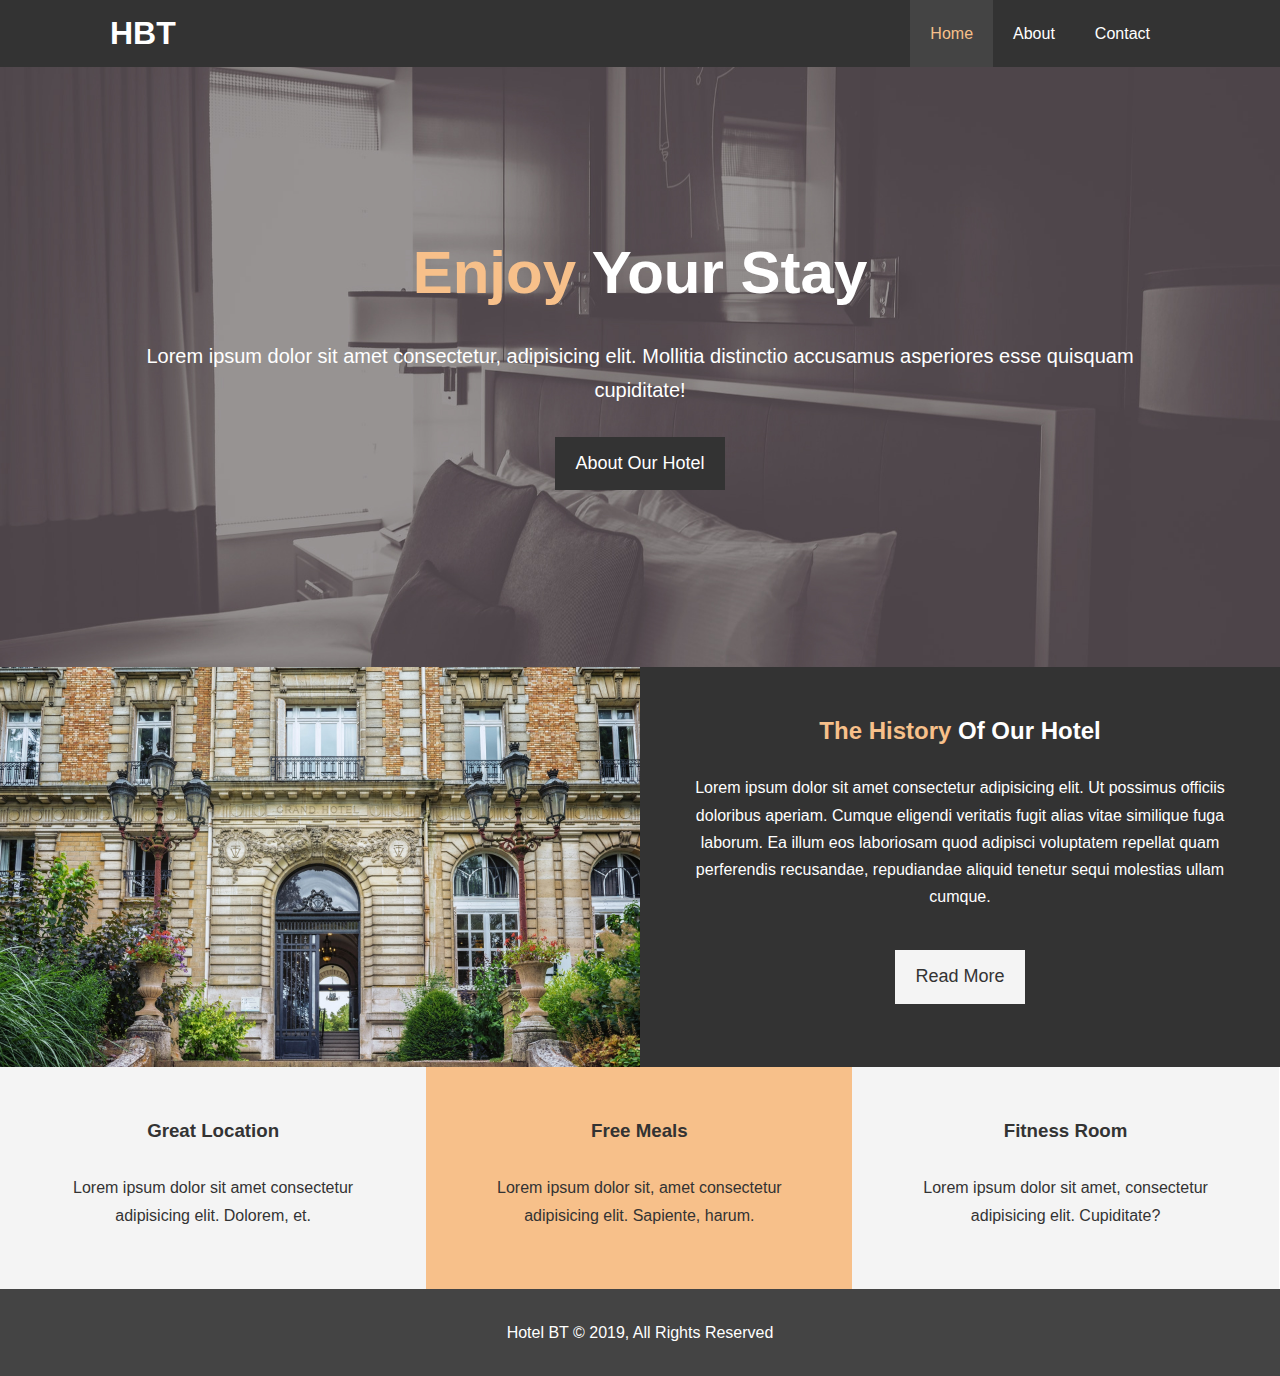
<file: index.html>
<!DOCTYPE html>
<html lang="en">
  <head>
    <meta charset="UTF-8" />
    <meta name="viewport" content="width=device-width, initial-scale=1.0" />
    <meta http-equiv="X-UA-Compatible" content="ie=edge" />
    <meta
      name="description"
      content="Welcome to the most extraordinary hotel in Boston Massachusetts"
    />
    <meta name="keywords" content="hotel, Boston hotel, New England hotel" />
    <title>Hotel BT | Welcome</title>
    <link
      rel="stylesheet"
      href="https://use.fontawesome.com/releases/v5.10.1/css/all.css"
      integrity="sha384-wxqG4glGB3nlqX0bi23nmgwCSjWIW13BdLUEYC4VIMehfbcro/ATkyDsF/AbIOVe"
      crossorigin="anonymous"
    />
    <link rel="stylesheet" href="css/style.css" />
    <link rel="stylesheet" media="screen and (max-width:768px" href="css/mobile.css">
  </head>
  <body>
    <header>
      <nav id="navbar">
        <div class="container">
          <h1 class="logo"><a href="index.html">HBT</a></h1>
          <ul>
            <li><a class="current" href="index.html">Home</a></li>
            <li><a href="about.html">About</a></li>
            <li><a href="contact.html">Contact</a></li>
          </ul>
        </div>
      </nav>

      <div id="showcase">
        <div class="container">
          <div class="showcase-content">
            <h1><span class="text-primary">Enjoy</span> Your Stay</h1>
            <p class="lead">
              Lorem ipsum dolor sit amet consectetur, adipisicing elit. Mollitia
              distinctio accusamus asperiores esse quisquam cupiditate!
            </p>
            <a class="btn" href="about.html">About Our Hotel</a>
          </div>
        </div>
      </div>
    </header>

    <section id="home-info" class="bg-dark">
      <div class="info-img"></div>
      <div class="info-content">
        <h2><span class="text-primary">The History</span> Of Our Hotel</h2>
        <p>
          Lorem ipsum dolor sit amet consectetur adipisicing elit. Ut possimus
          officiis doloribus aperiam. Cumque eligendi veritatis fugit alias
          vitae similique fuga laborum. Ea illum eos laboriosam quod adipisci
          voluptatem repellat quam perferendis recusandae, repudiandae aliquid
          tenetur sequi molestias ullam cumque.
        </p>
        <a href="about.html" class="btn btn-light">Read More</a>
      </div>
    </section>

    <section id="features">
      <div class="box bg-light">
        <i class="fas fa-hotel fa-3x"></i>
        <h3>Great Location</h3>
        <p>
          Lorem ipsum dolor sit amet consectetur adipisicing elit. Dolorem, et.
        </p>
      </div>
      <div class="box bg-primary">
        <i class="fas fa-utensils fa-3x"></i>
        <h3>Free Meals</h3>
        <p>
          Lorem ipsum dolor sit, amet consectetur adipisicing elit. Sapiente,
          harum.
        </p>
      </div>
      <div class="box bg-light">
        <i class="fas fa-dumbbell fa-3x"></i>
        <h3>Fitness Room</h3>
        <p>
          Lorem ipsum dolor sit amet, consectetur adipisicing elit. Cupiditate?
        </p>
      </div>
      <div class="clr"></div>
    </section>

    <footer id="main-footer">
      <p>Hotel BT &copy; 2019, All Rights Reserved</p>
    </footer>
  </body>
</html>
</file>
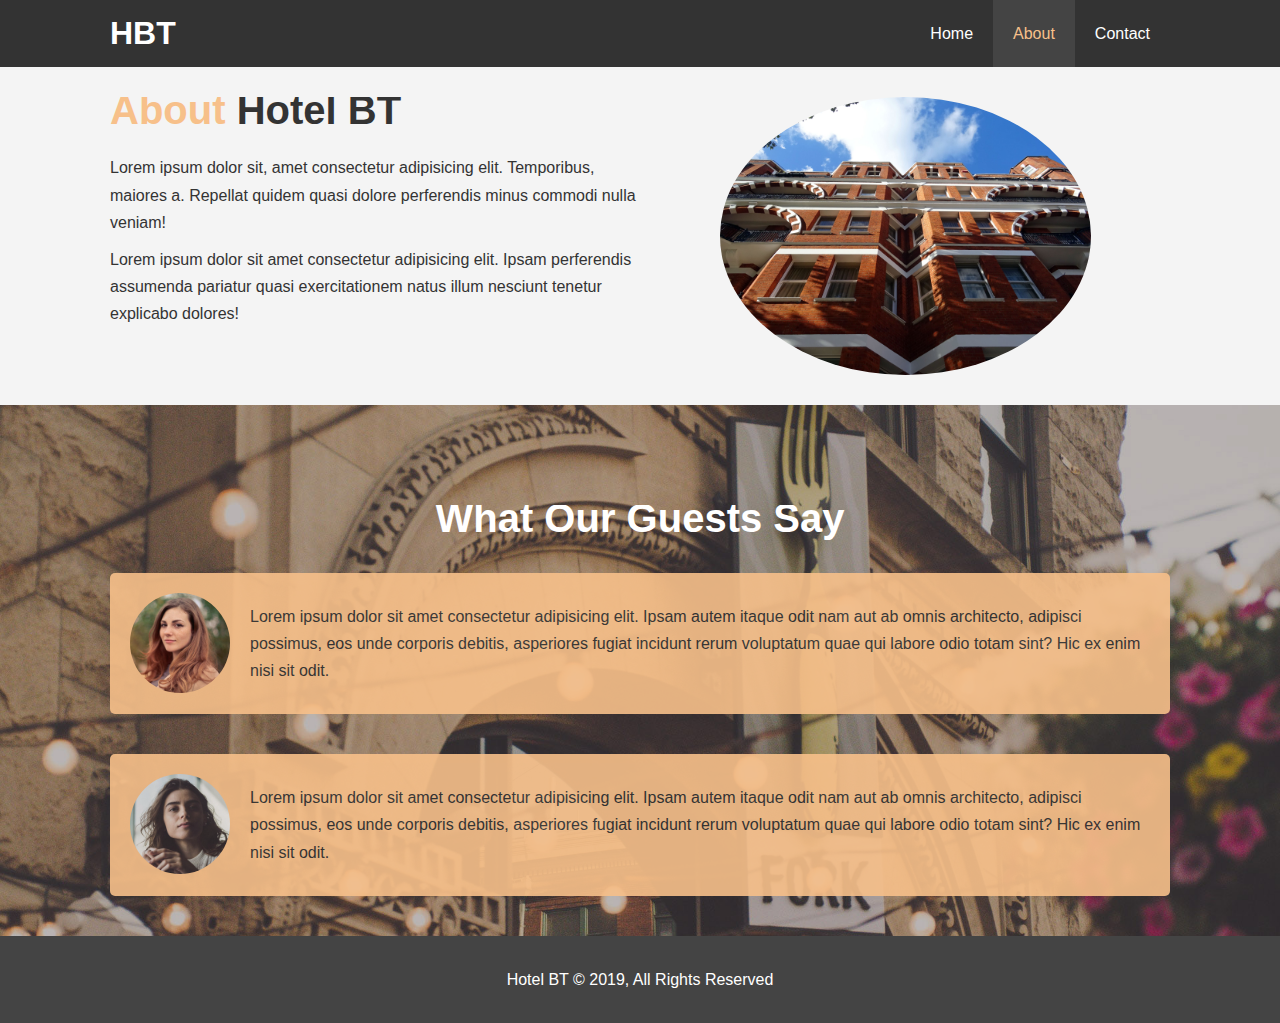
<file: about.html>
<!DOCTYPE html>
<html lang="en">
  <head>
    <meta charset="UTF-8" />
    <meta name="viewport" content="width=device-width, initial-scale=1.0" />
    <meta http-equiv="X-UA-Compatible" content="ie=edge" />
    <meta
      name="description"
      content="Welcome to the most extraordinary hotel in Boston Massachusetts"
    />
    <meta name="keywords" content="hotel, Boston hotel, New England hotel" />
    <title>Hotel BT | About</title>
    <link rel="stylesheet" href="css/style.css" />
    <link
      rel="stylesheet"
      media="screen and (max-width:768px"
      href="css/mobile.css"
    />
  </head>
  <body>
    <header>
      <nav id="navbar">
        <div class="container">
          <h1 class="logo"><a href="index.html">HBT</a></h1>
          <ul>
            <li><a href="index.html">Home</a></li>
            <li><a class="current" href="about.html">About</a></li>
            <li><a href="contact.html">Contact</a></li>
          </ul>
        </div>
      </nav>
    </header>

    <section id="about-info" class="bg-light py-3">
      <div class="container">
        <div class="info-left">
          <h1 class="l-heading">
            <span class="text-primary">About</span> Hotel BT
          </h1>
          <p>
            Lorem ipsum dolor sit, amet consectetur adipisicing elit.
            Temporibus, maiores a. Repellat quidem quasi dolore perferendis
            minus commodi nulla veniam!
          </p>
          <p>
            Lorem ipsum dolor sit amet consectetur adipisicing elit. Ipsam
            perferendis assumenda pariatur quasi exercitationem natus illum
            nesciunt tenetur explicabo dolores!
          </p>
        </div>

        <div class="info-right">
          <img src="img/photo-2.jpg" alt="Hotel" />
        </div>
      </div>
    </section>

    <div class="clr"></div>

    <section id="testimonials">
      <div class="container">
        <h2 class="l-heading">What Our Guests Say</h2>
        <div class="testimonial bg-primary">
          <img src="./img/person-1.jpg" alt="Samantha" />
          <p>
            Lorem ipsum dolor sit amet consectetur adipisicing elit. Ipsam autem
            itaque odit nam aut ab omnis architecto, adipisci possimus, eos unde
            corporis debitis, asperiores fugiat incidunt rerum voluptatum quae
            qui labore odio totam sint? Hic ex enim nisi sit odit.
          </p>
        </div>
        <div class="testimonial bg-primary">
          <img src="./img/person-2.jpg" alt="Jen" />
          <p>
            Lorem ipsum dolor sit amet consectetur adipisicing elit. Ipsam autem
            itaque odit nam aut ab omnis architecto, adipisci possimus, eos unde
            corporis debitis, asperiores fugiat incidunt rerum voluptatum quae
            qui labore odio totam sint? Hic ex enim nisi sit odit.
          </p>
        </div>
      </div>
    </section>

    <footer id="main-footer">
      <p>Hotel BT &copy; 2019, All Rights Reserved</p>
    </footer>
  </body>
</html>
</file>
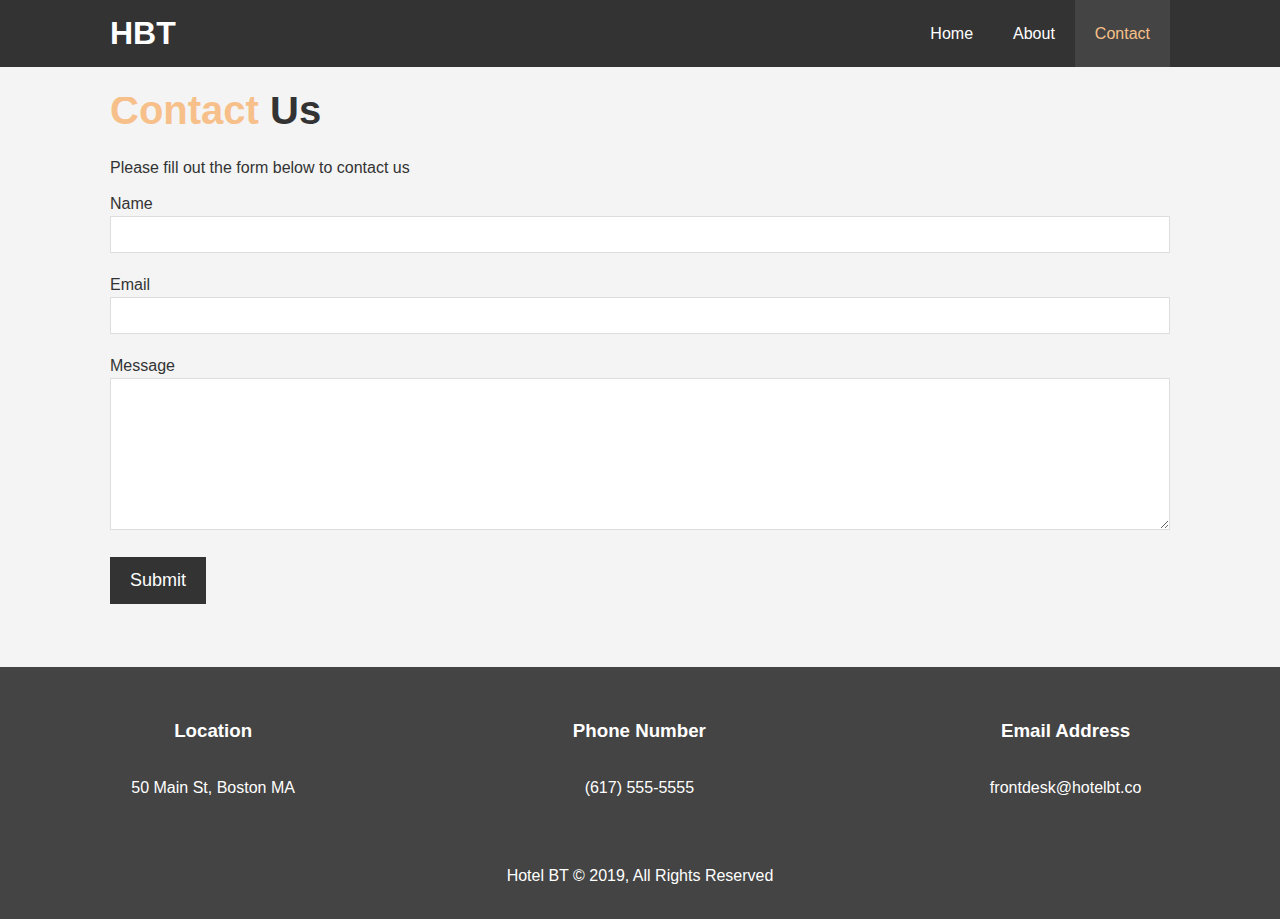
<file: contact.html>
<!DOCTYPE html>
<html lang="en">
  <head>
    <meta charset="UTF-8" />
    <meta name="viewport" content="width=device-width, initial-scale=1.0" />
    <meta http-equiv="X-UA-Compatible" content="ie=edge" />
    <meta
      name="description"
      content="Welcome to the most extraordinary hotel in Boston Massachusetts"
    />
    <meta name="keywords" content="hotel, Boston hotel, New England hotel" />
    <title>Hotel BT | Contact</title>
    <link
      rel="stylesheet"
      href="https://use.fontawesome.com/releases/v5.10.1/css/all.css"
      integrity="sha384-wxqG4glGB3nlqX0bi23nmgwCSjWIW13BdLUEYC4VIMehfbcro/ATkyDsF/AbIOVe"
      crossorigin="anonymous"
    />
    <link rel="stylesheet" href="css/style.css" />
    <link
      rel="stylesheet"
      media="screen and (max-width:768px"
      href="css/mobile.css"
    />
  </head>
  <body>
    <header>
      <nav id="navbar">
        <div class="container">
          <h1 class="logo"><a href="index.html">HBT</a></h1>
          <ul>
            <li><a href="index.html">Home</a></li>
            <li><a href="about.html">About</a></li>
            <li><a class="current" href="contact.html">Contact</a></li>
          </ul>
        </div>
      </nav>
    </header>

    <section id="contact-form" class="bg-light py-3">
      <div class="container">
        <h1 class="l-heading"><span class="text-primary">Contact</span> Us</h1>
        <p>Please fill out the form below to contact us</p>
        <form action="process.php" method="post">
          <div class="frm-group">
            <label for="name">Name</label>
            <input type="text" name="name" id="name" />
          </div>
          <div class="frm-group">
            <label for="email">Email</label>
            <input type="email" name="email" id="email" />
          </div>
          <div class="frm-group">
            <label for="message">Message</label>
            <textarea
              name="message"
              id="message"
              cols="30"
              rows="10"
            ></textarea>
          </div>
          <button class="btn" type="submit">Submit</button>
        </form>
      </div>
    </section>

    <section id="contact-info" class="bg-dark">
      <div class="box">
        <i class="fas fa-hotel fa-3x"></i>
        <h3>Location</h3>
        <p>50 Main St, Boston MA</p>
      </div>
      <div class="box">
        <i class="fas fa-phone fa-3x"></i>
        <h3>Phone Number</h3>
        <p>(617) 555-5555</p>
      </div>
      <div class="box">
        <i class="fas fa-envelope fa-3x"></i>
        <h3>Email Address</h3>
        <p>frontdesk@hotelbt.co</p>
      </div>
    </section>

    <footer id="main-footer">
      <p>Hotel BT &copy; 2019, All Rights Reserved</p>
    </footer>
  </body>
</html>
</file>
<file: css/mobile.css>
#navbar .logo {
  float: none;
  text-align: center;
}

#navbar ul,
#navbar ul li {
  float: none;
}

#navbar ul li a {
  padding: 5px;
  border-bottom: #444 dotted 1px;
}

/* Home Info */
#home-info .info-img {
  display: none;
}

#home-info .info-content {
  float: none;
  width: 100%;
}

/* Boxes */
.box {
  float: none;
  width: 100%;
}

/* About */
#about-info .info-right,
#about-info .info-left {
  float: none;
  width: 100%;
}

.l-heading {
  text-align: center;
}

#about-info .info-right {
  margin-top: 30px;
}

/* Contact */
#contact-info .box {
  border-bottom: #444 dotted 1px;
}
</file>
<file: css/style.css>
/* Reset */
* {
  margin: 0;
  padding: 0;
  box-sizing: border-box;
}

/* Main Styling */
html,
body {
  font-family: "Segoe UI", Tahoma, Geneva, Verdana, sans-serif;
  line-height: 1.7em;
}

a {
  color: #333;
  text-decoration: none;
}

h1,
h2,
h3 {
  padding-bottom: 20px;
}

p {
  margin: 10px 0;
}

/* Utilities */
.container {
  margin: auto;
  max-width: 1100px;
  overflow: auto;
  padding: 0 20px;
}

.text-primary {
  color: #f7c08a;
}

.lead {
  font-size: 20px;
}

.btn {
  display: inline-block;
  font-size: 18px;
  color: #fff;
  background: #333;
  padding: 13px 20px;
  border: none;
  cursor: pointer;
}

.btn:hover {
  background: #f7c08a;
  color: #333;
}

.btn-light {
  background: #f4f4f4;
  color: #333;
}

.bg-dark {
  background: #333;
  color: #fff;
}
.bg-light {
  background: #f4f4f4;
  color: #333;
}
.bg-primary {
  color: #333;
  background: #f7c08a;
}

.clr {
  clear: both;
}

.l-heading {
  font-size: 40px;
}

/* Padding */
.py-1 {
  padding: 10px 0;
}
.py-2 {
  padding: 20px 0;
}
.py-3 {
  padding: 30px 0;
}

/* Navbar */
#navbar {
  background-color: #333;
  color: #fff;
  overflow: auto;
}

#navbar a {
  color: #fff;
}

#navbar .logo {
  float: left;
  padding-top: 20px;
}

#navbar ul {
  float: right;
  list-style: none;
}

#navbar ul li {
  float: left;
}

#navbar ul li a {
  display: block;
  padding: 20px;
  text-align: center;
}

#navbar ul li a:hover,
#navbar ul li a.current {
  background-color: #444;
  color: #f7c08a;
}

/* Showcase */
#showcase {
  background-image: url("../img/showcase.jpg");
  background-position: center center;
  background-repeat: no-repeat;
  background-size: cover;
  height: 600px;
}

#showcase .showcase-content {
  color: #fff;
  text-align: center;
  padding-top: 170px;
}

#showcase .showcase-content h1 {
  font-size: 60px;
  line-height: 1.2em;
}

#showcase .showcase-content p {
  padding-bottom: 20px;
  line-height: 1.7em;
}

/* Home Info */
#home-info {
  height: 400px;
}

#home-info .info-img {
  float: left;
  width: 50%;
  background-image: url("../img/photo-1.jpg");
  background-position: center center;
  min-height: 100%;
  background-repeat: no-repeat;
  background-size: cover;
}

#home-info .info-content {
  float: right;
  width: 50%;
  height: 100%;
  text-align: center;
  padding: 50px 30px;
  overflow: hidden;
}

#home-info .info-content p {
  padding-bottom: 30px;
}

/* Features */
.box {
  float: left;
  width: 33.3%;
  text-align: center;
  padding: 50px;
}

.box i {
  margin-bottom: 10px;
}

/* About Info */
#about-info .info-right {
  float: right;
  width: 50%;
  min-height: 100%;
}

#about-info .info-right img {
  width: 70%;
  display: block;
  margin: auto;
  border-radius: 50%;
}

#about-info .info-left {
  float: left;
  width: 50%;
  min-height: 100px;
}

/* Testimonials */
#testimonials {
  background-image: url("../img/test-bg.jpg");
  background-position: center center;
  background-size: cover;
  background-repeat: no-repeat;
  height: 100%;
  padding-top: 100px;
}
#testimonials .testimonial {
  padding: 20px;
  margin-bottom: 40px;
  border-radius: 5px;
  opacity: 0.9;
}
#testimonials .testimonial img {
  width: 100px;
  border-radius: 50%;
  float: left;
  margin-right: 20px;
}
#testimonials h2 {
  color: #fff;
  text-align: center;
  padding-bottom: 40px;
}

/* Contact Form */
#contact-form {
  height: 600px;
}

#contact-form .frm-group {
  line-height: 1.5;
  margin-bottom: 20px;
}

#contact-form label {
  display: block;
}
#contact-form input,
textarea {
  width: 100%;
  border: 1px #ddd solid;
}

#contact-form input {
  padding: 10px;
}

/* Contact Info */
#contact-info {
  height: 100%;
}

/* Footer */
#main-footer {
  background: #444;
  text-align: center;
  color: #fff;
  padding: 20px;
}
</file>
